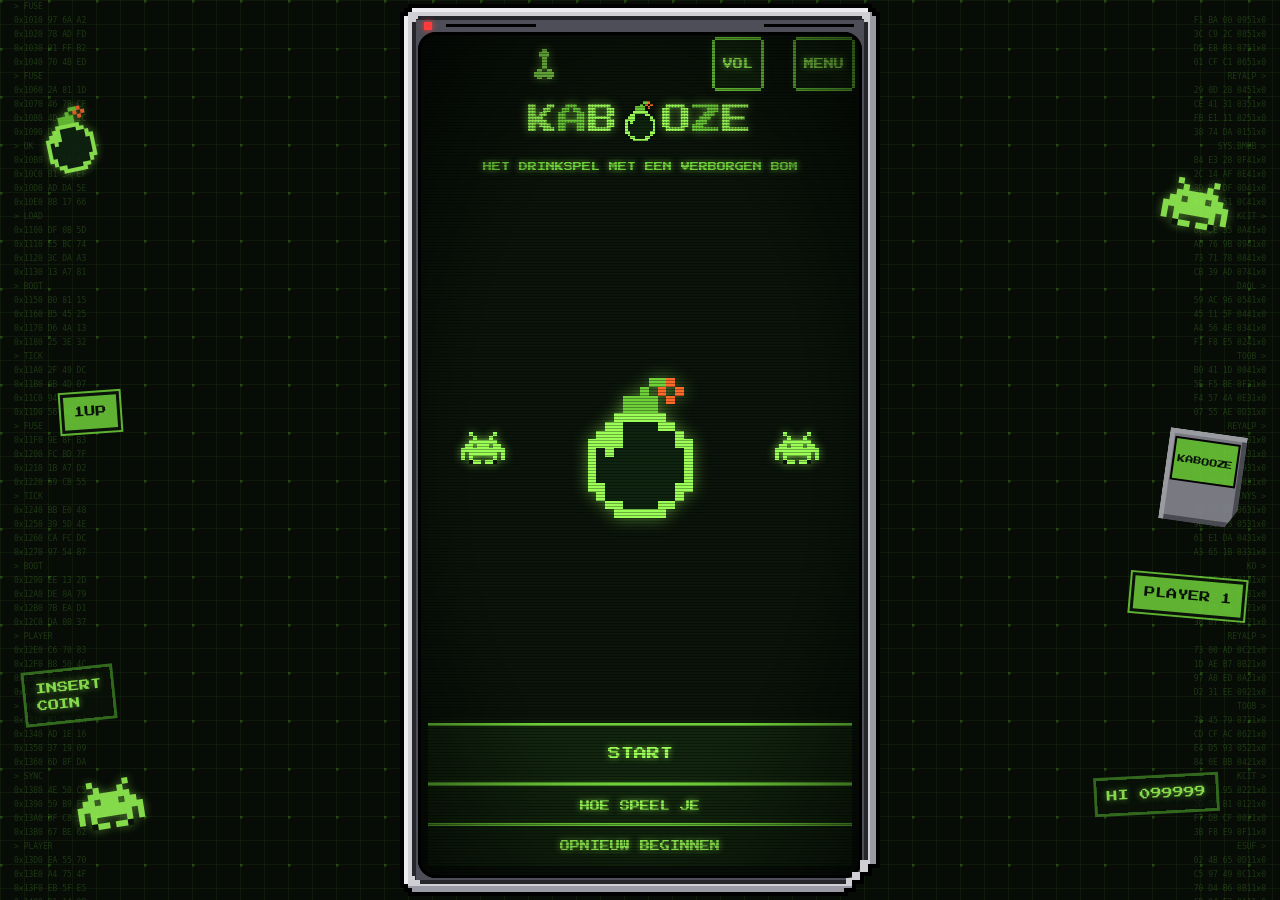
<file: index.html>
<!doctype html>
<html lang="nl">
<head>
<meta charset="utf-8">
<meta name="viewport" content="width=device-width,initial-scale=1,maximum-scale=1,user-scalable=no,viewport-fit=cover">
<meta name="theme-color" content="#0b140b">
<link rel="manifest" href="manifest.json?v=34">
<link rel="apple-touch-icon" href="assets/icon-180.png">
<meta name="apple-mobile-web-app-capable" content="yes">
<meta name="mobile-web-app-capable" content="yes">
<meta name="apple-mobile-web-app-status-bar-style" content="black-translucent">
<meta name="apple-mobile-web-app-title" content="KABOOZE">
<title>KABOOZE</title>
<link rel="icon" type="image/png" href="assets/icon-192.png">
<meta name="description" content="Het drinkspel met een verborgen bom">
<meta property="og:type" content="website">
<meta property="og:title" content="KABOOZE">
<meta property="og:description" content="Het drinkspel met een verborgen bom">
<meta property="og:image" content="https://lendegroote.github.io/kabooze/assets/og.png">
<meta property="og:image:width" content="1200">
<meta property="og:image:height" content="630">
<meta property="og:url" content="https://lendegroote.github.io/kabooze/">
<meta name="twitter:card" content="summary_large_image">
<meta name="twitter:title" content="KABOOZE">
<meta name="twitter:description" content="Het drinkspel met een verborgen bom">
<meta name="twitter:image" content="https://lendegroote.github.io/kabooze/assets/og.png">
<link rel="stylesheet" href="style.css?v=38">
</head>
<body>
<div id="desk" aria-hidden="true">
  <pre class="hex l" id="hexl"></pre><pre class="hex r" id="hexr"></pre>
  <canvas class="stk bomb" width="16" height="16" style="left:3%;top:12%;--r:-12deg"></canvas>
  <canvas class="stk inv" width="11" height="8" style="right:4%;top:20%;--r:10deg"></canvas>
  <div class="stk tag" style="left:2%;bottom:20%;--r:-6deg">INSERT<br>COIN</div>
  <div class="stk tag fill" style="right:3%;bottom:32%;--r:5deg">PLAYER 1</div>
  <div class="stk tag fill" style="left:5%;top:44%;--r:-4deg">1UP</div>
  <div class="stk cart" style="right:3%;top:48%;--r:8deg"><i>KABOOZE</i></div>
  <canvas class="stk inv" width="11" height="8" style="left:6%;bottom:8%;--r:-9deg"></canvas>
  <div class="stk tag" style="right:5%;bottom:10%;--r:-3deg">HI 099999</div>
</div>
<div id="gb"><div id="gbi">
  <div id="bezel">
    <i id="led"></i><i id="bl1"></i><i id="bl2"></i>
    <div id="screen">
      <div id="top">
        <button class="btn sm" id="back">TERUG</button>
        <div id="mid"><canvas id="dk" width="12" height="12"></canvas><canvas id="tb" class="bomb" width="16" height="16"></canvas><canvas id="tmr" width="58" height="14"></canvas></div>
        <button class="btn sm" id="fs">VOL</button>
        <button class="btn sm" id="menu">MENU</button>
      </div>
      <div id="card"></div>
      <div id="over" hidden></div>
    </div>
  </div>
</div></div>
<script src="js/font.js?v=34"></script>
<script src="js/audio.js?v=34"></script>
<script src="js/avatar.js?v=34"></script>
<script src="js/content-fallback.js?v=34"></script>
<script src="js/data.js?v=34"></script>
<script src="js/app.js?v=37"></script>
</body>
</html>
</file>
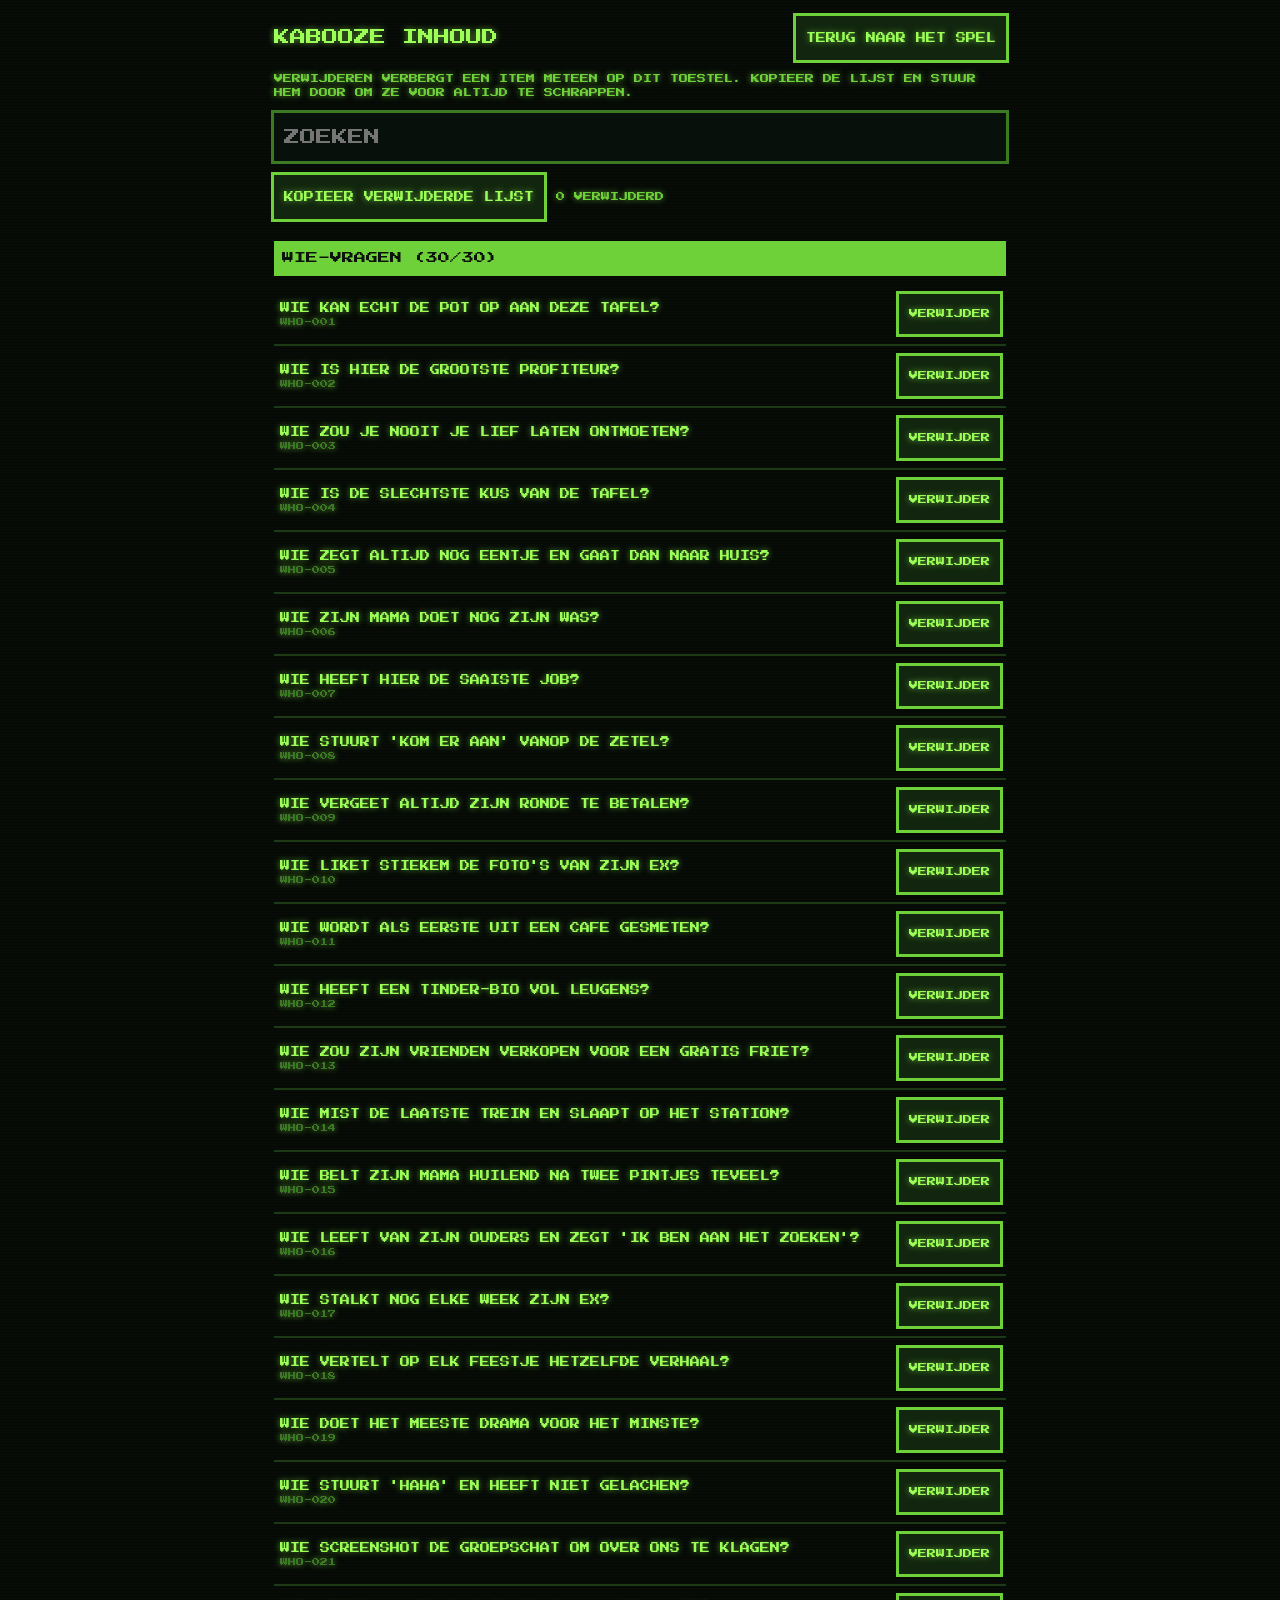
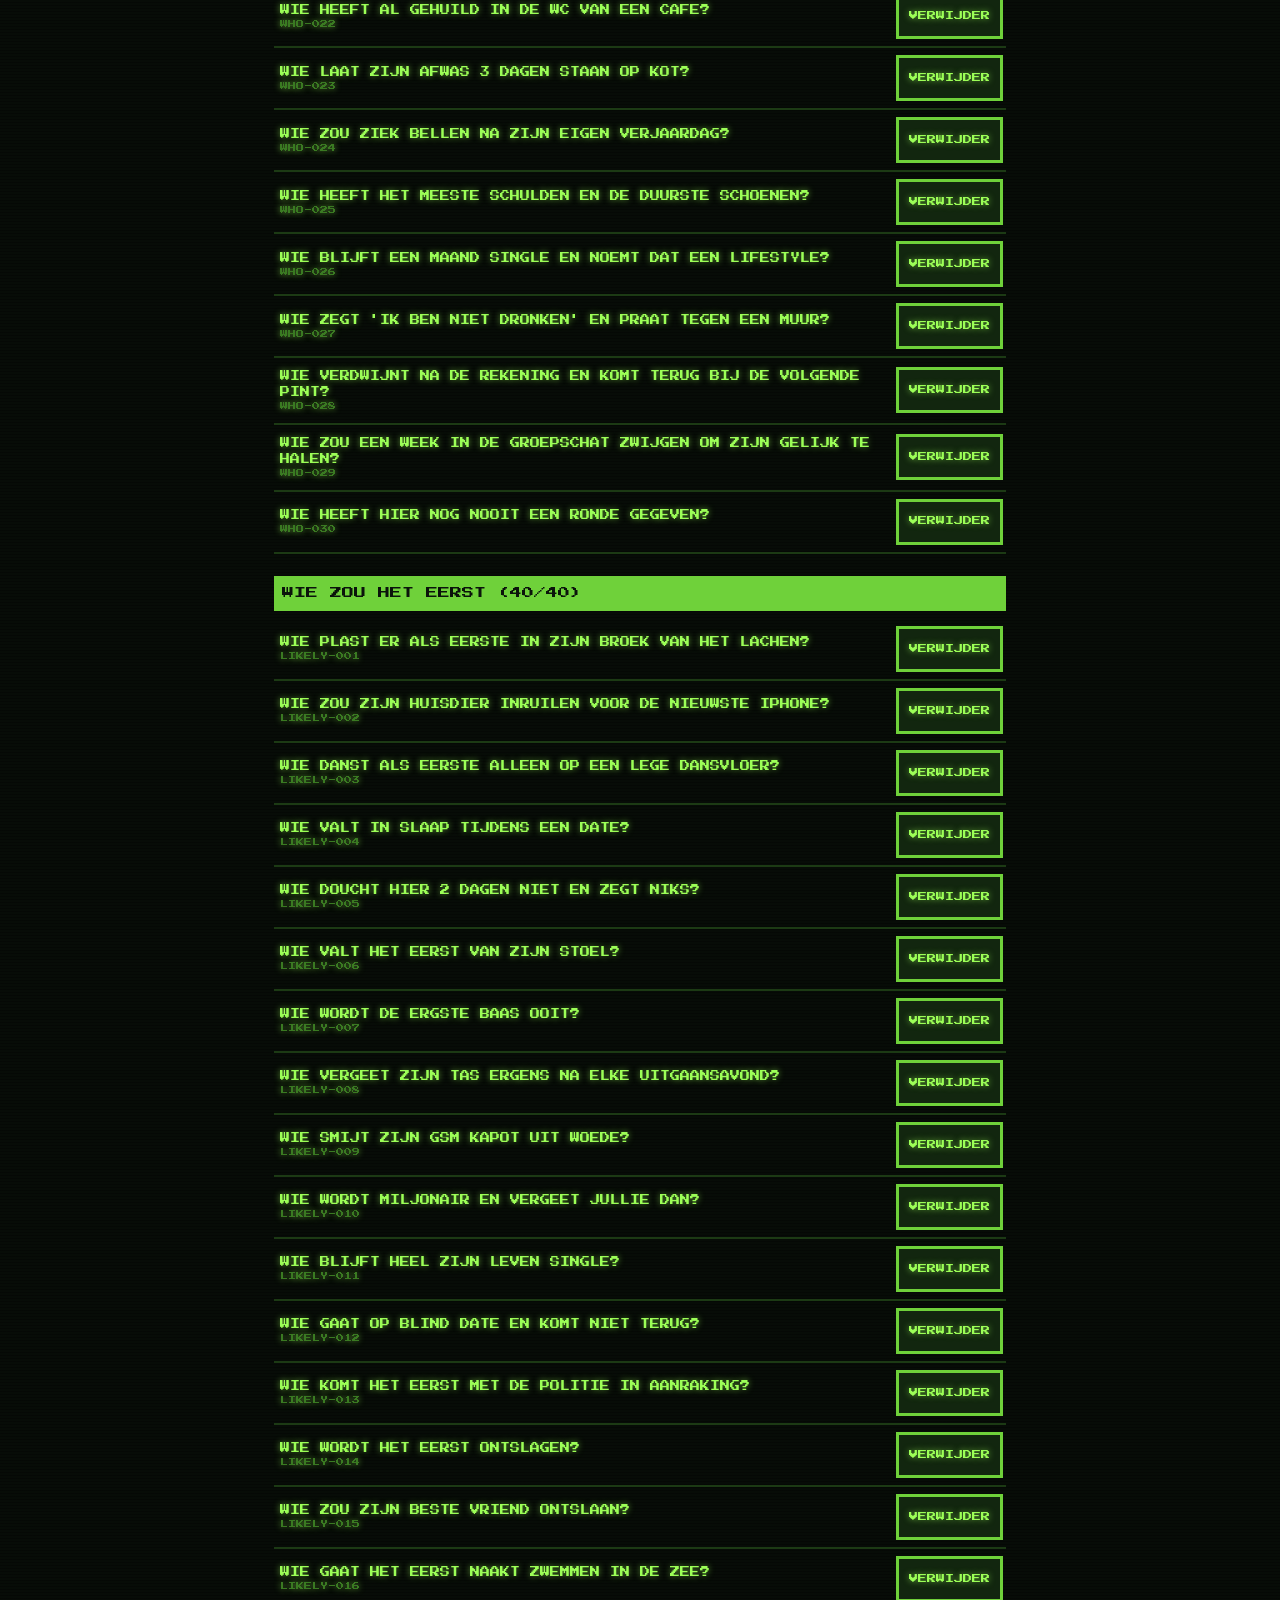
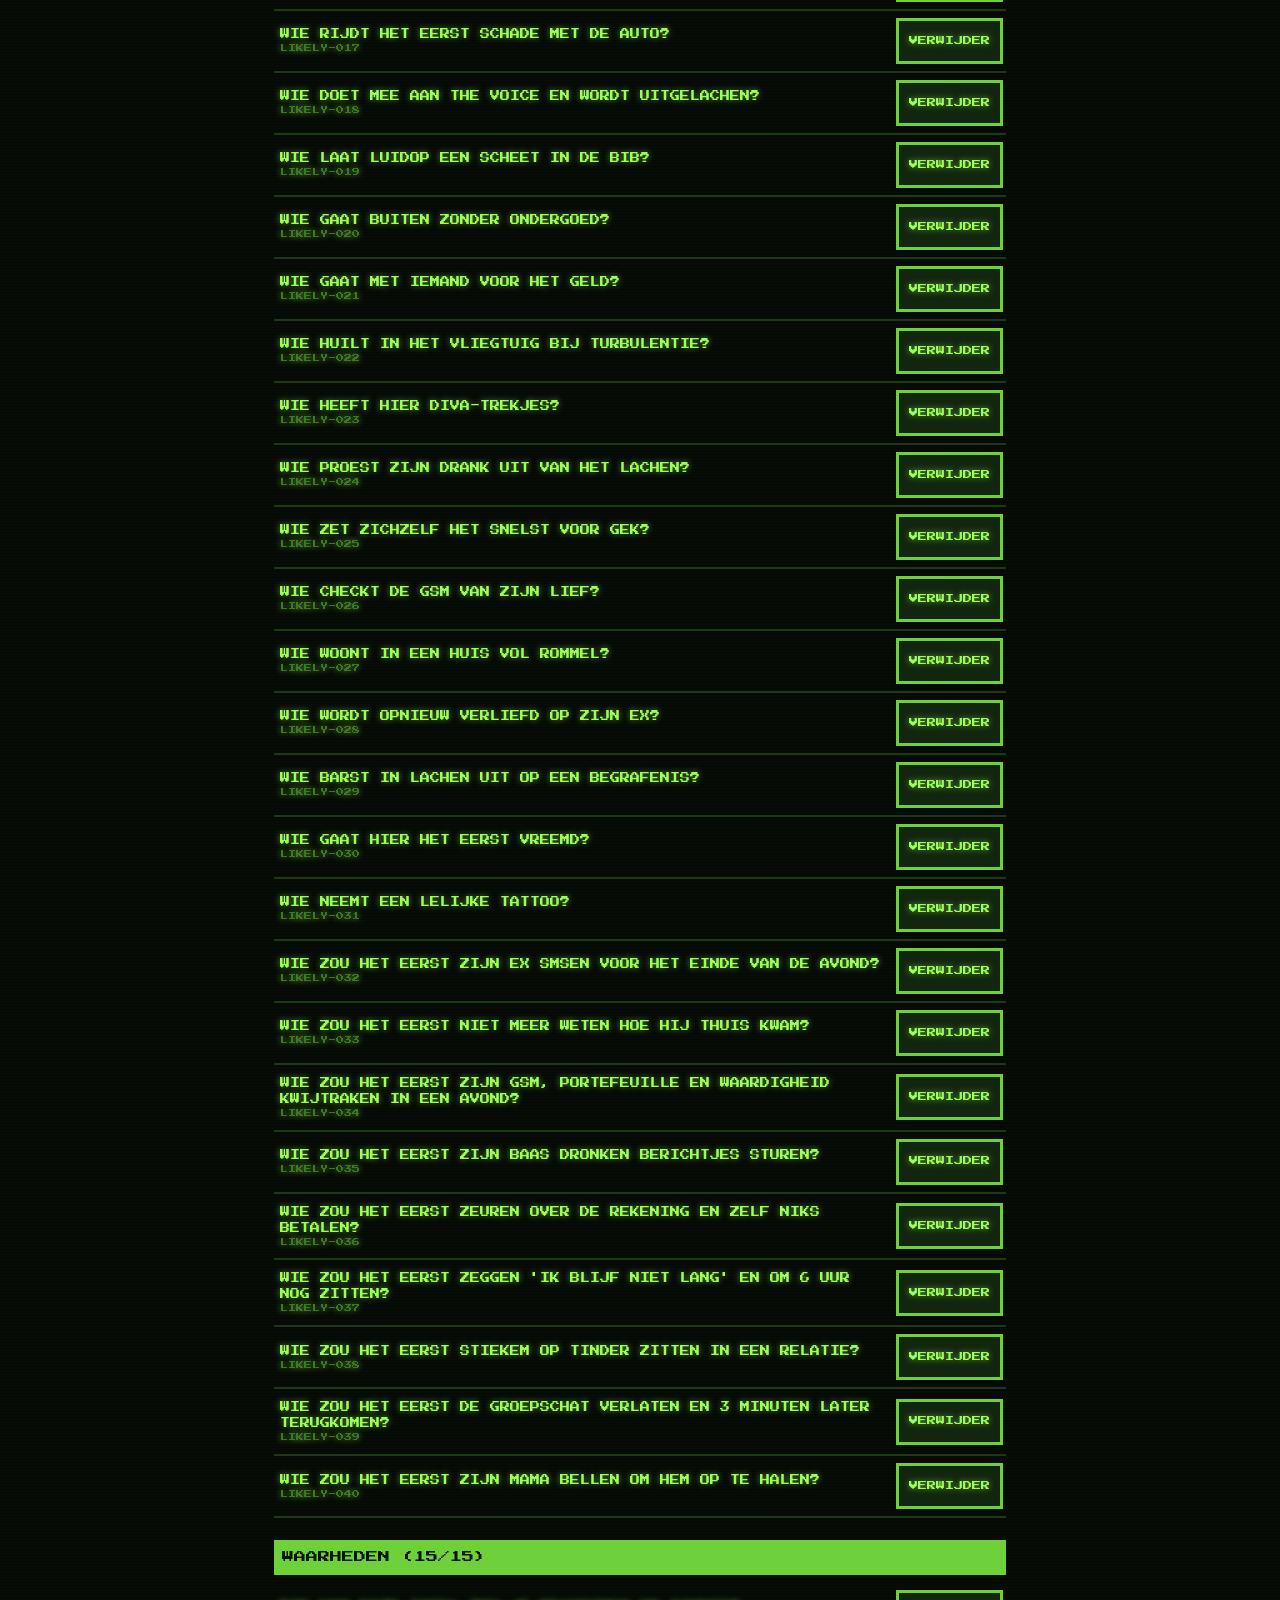
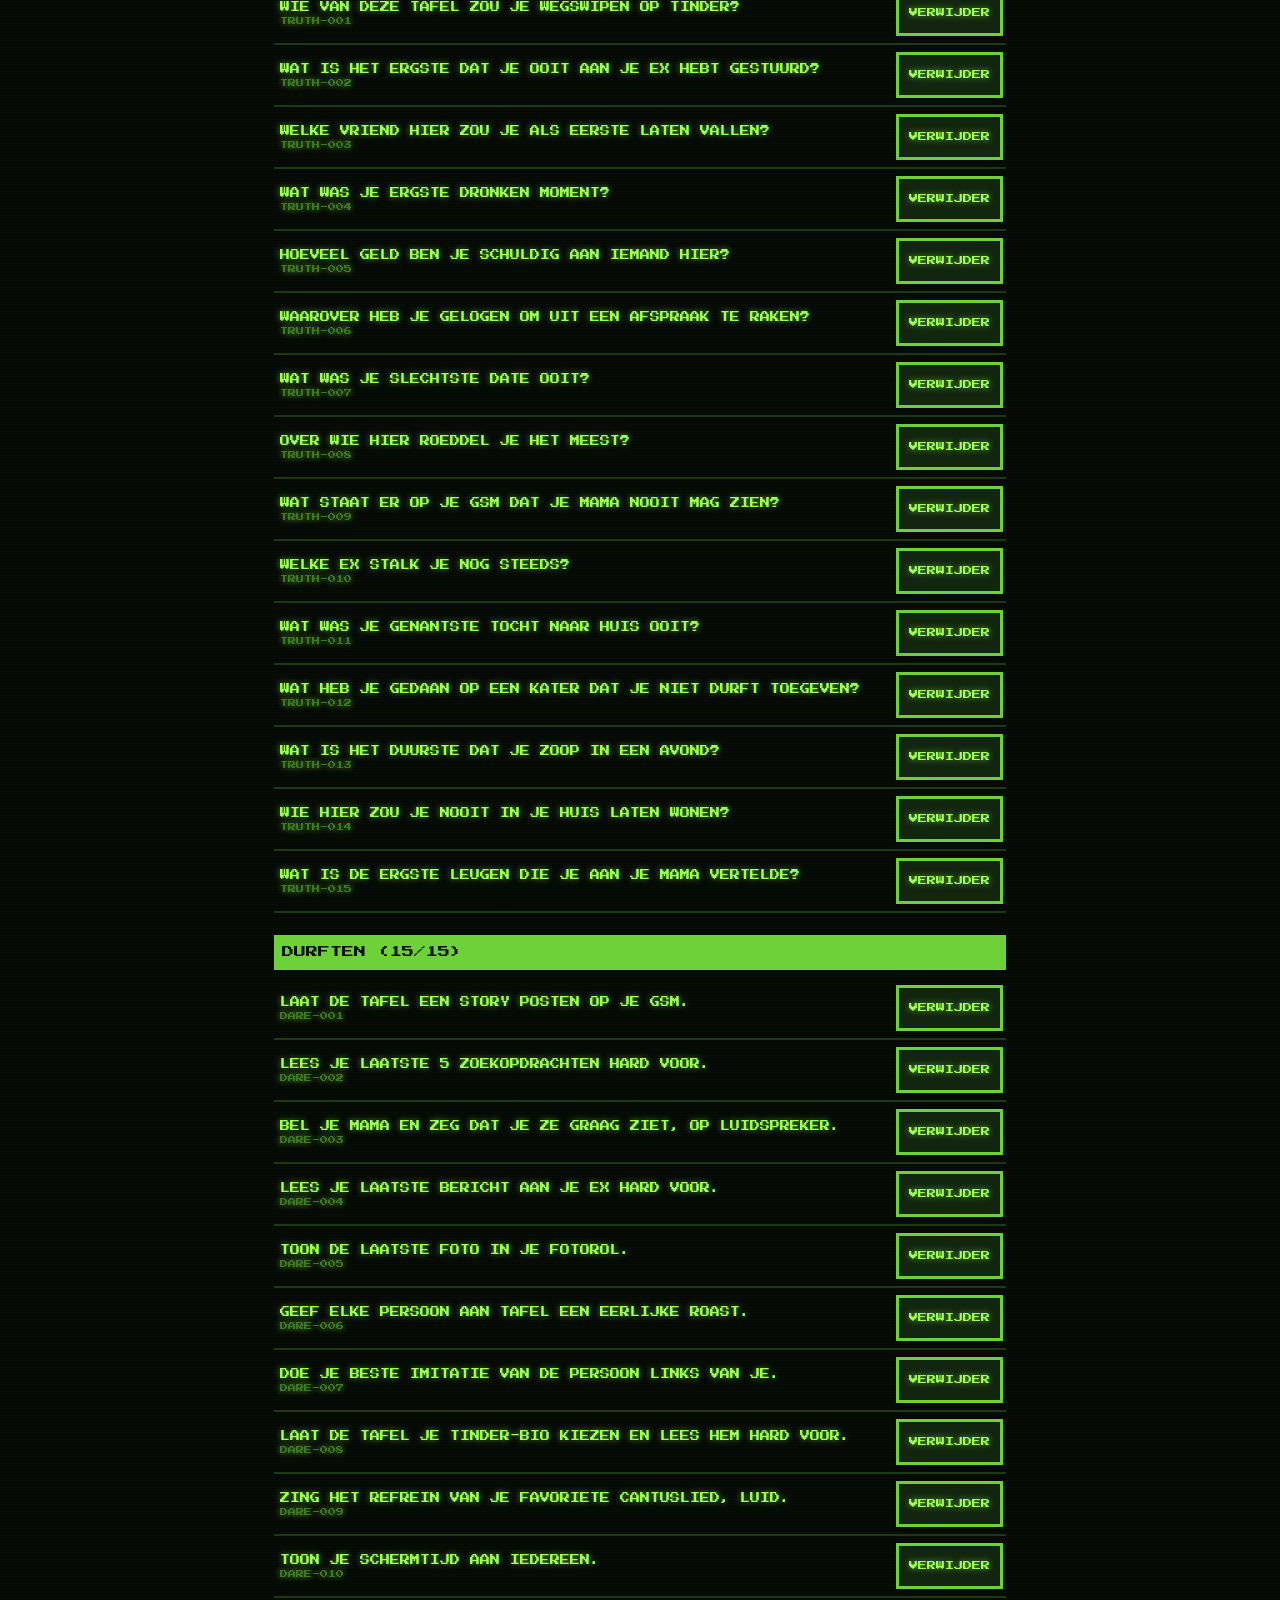
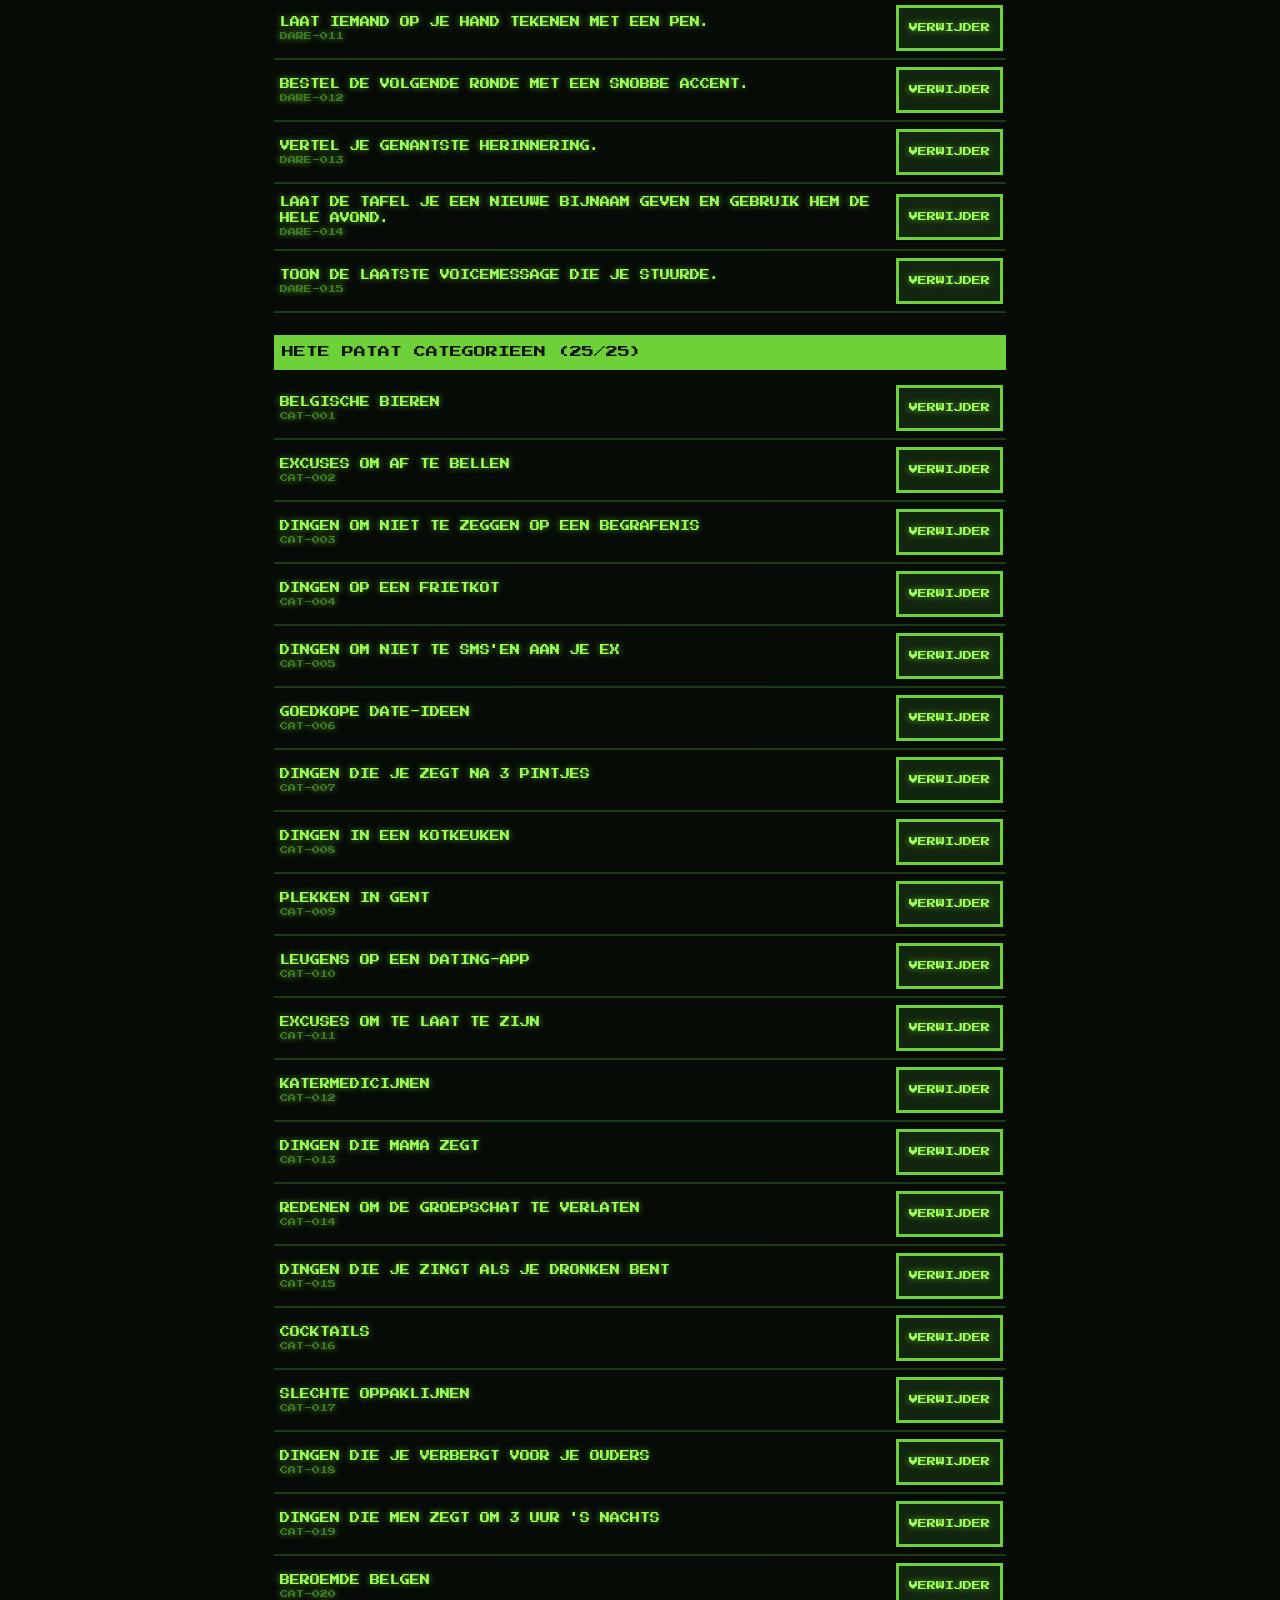
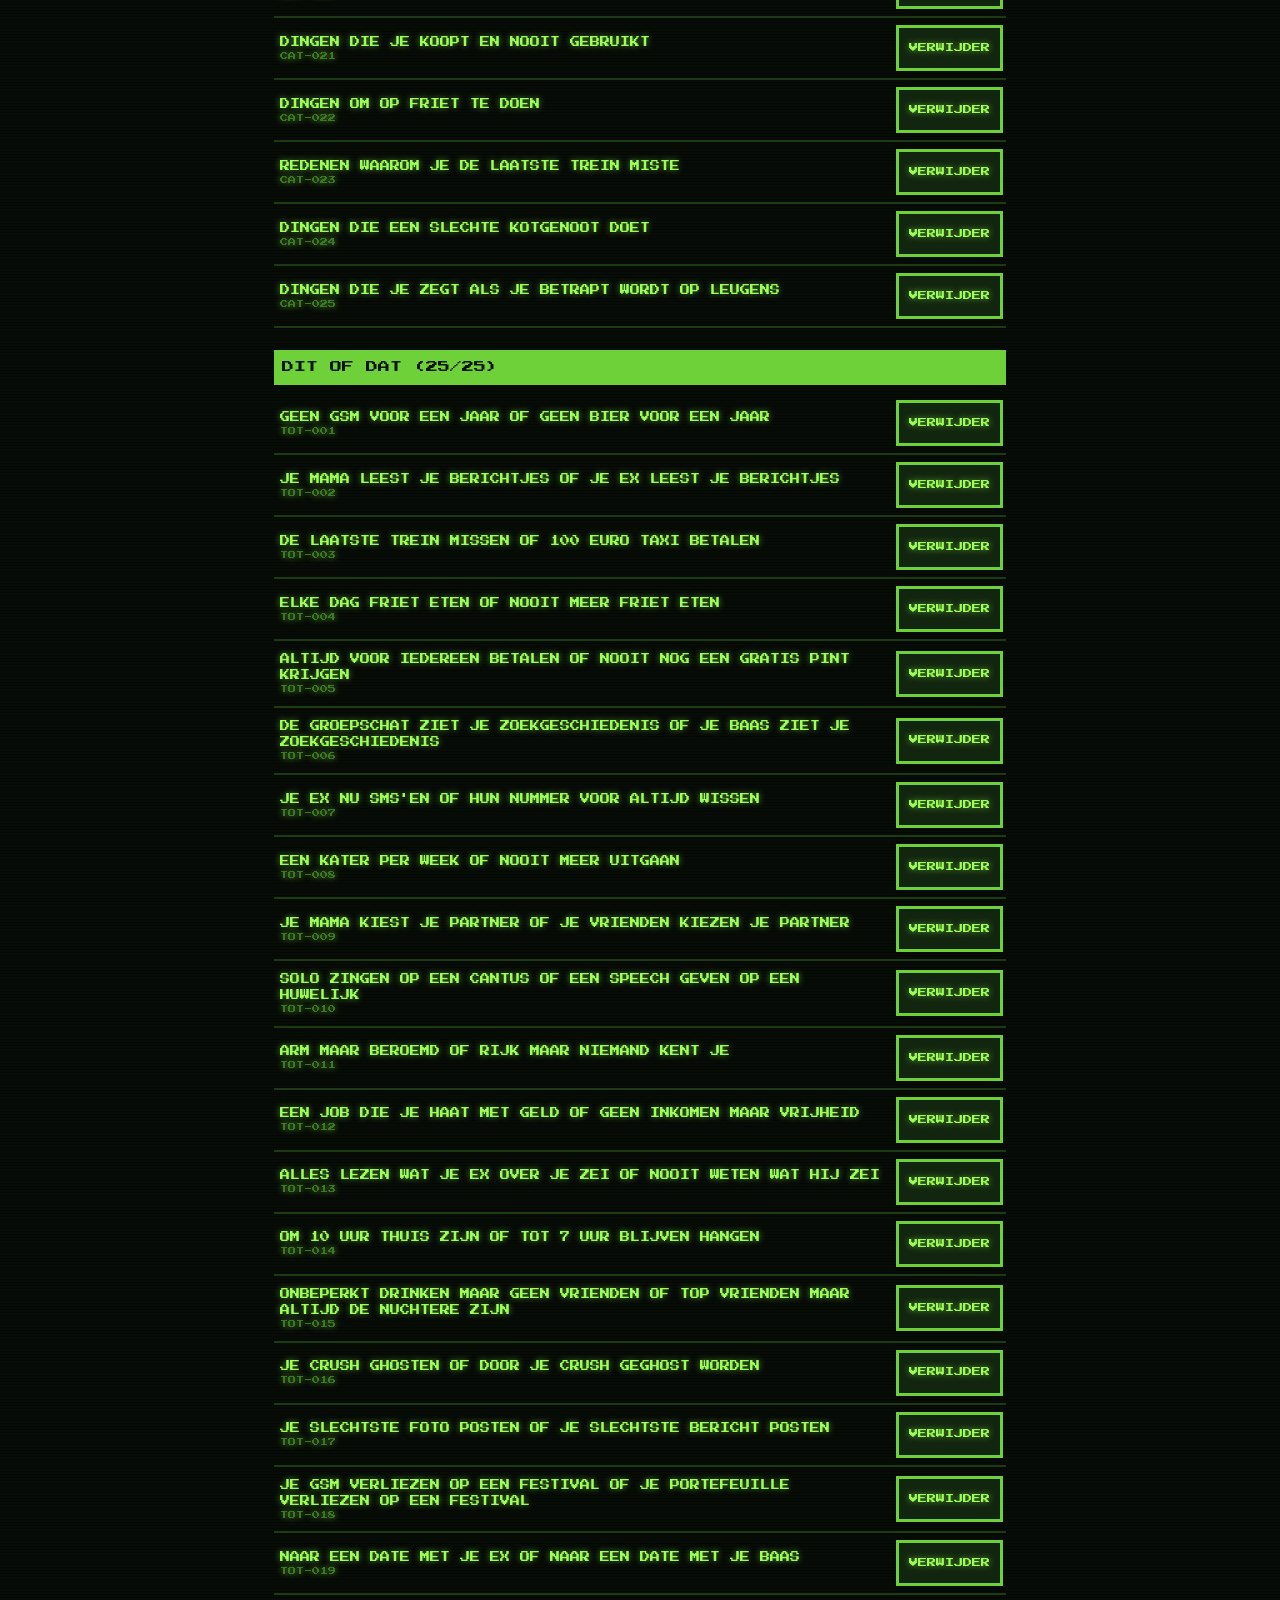
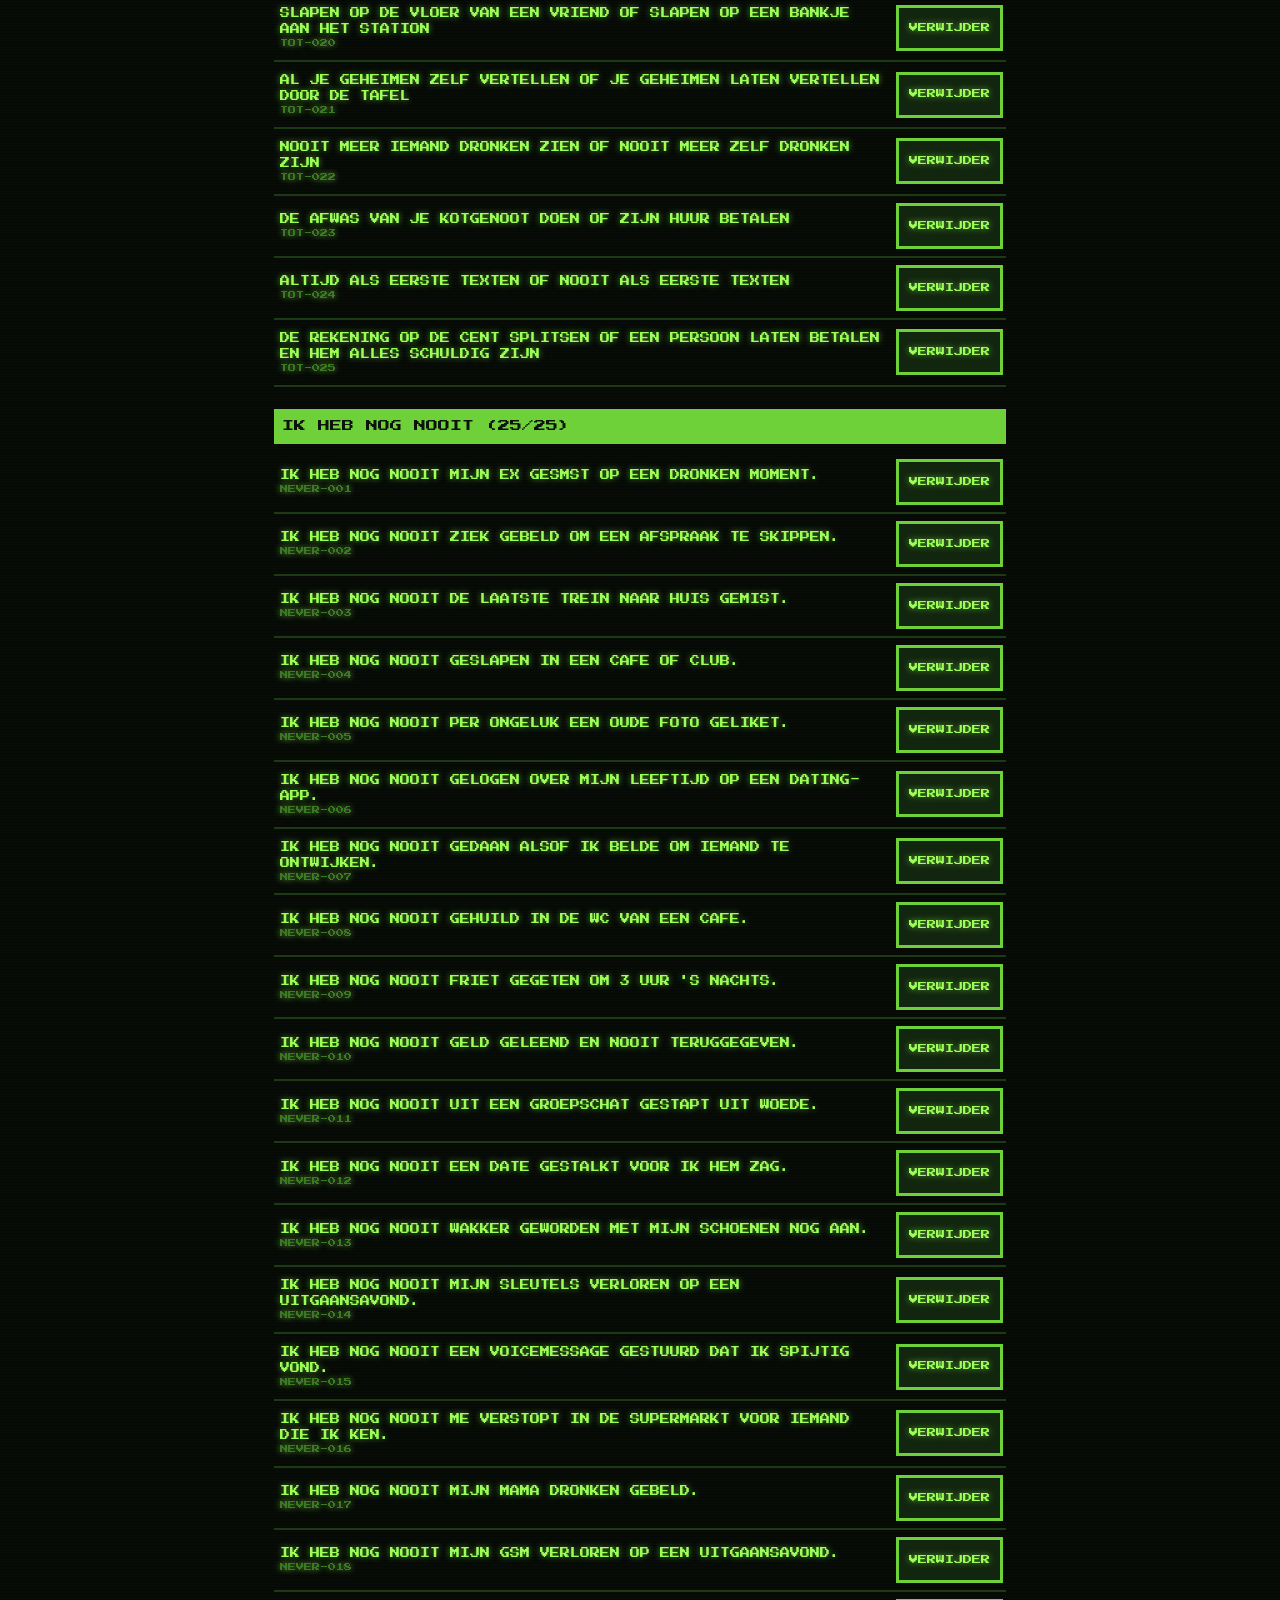
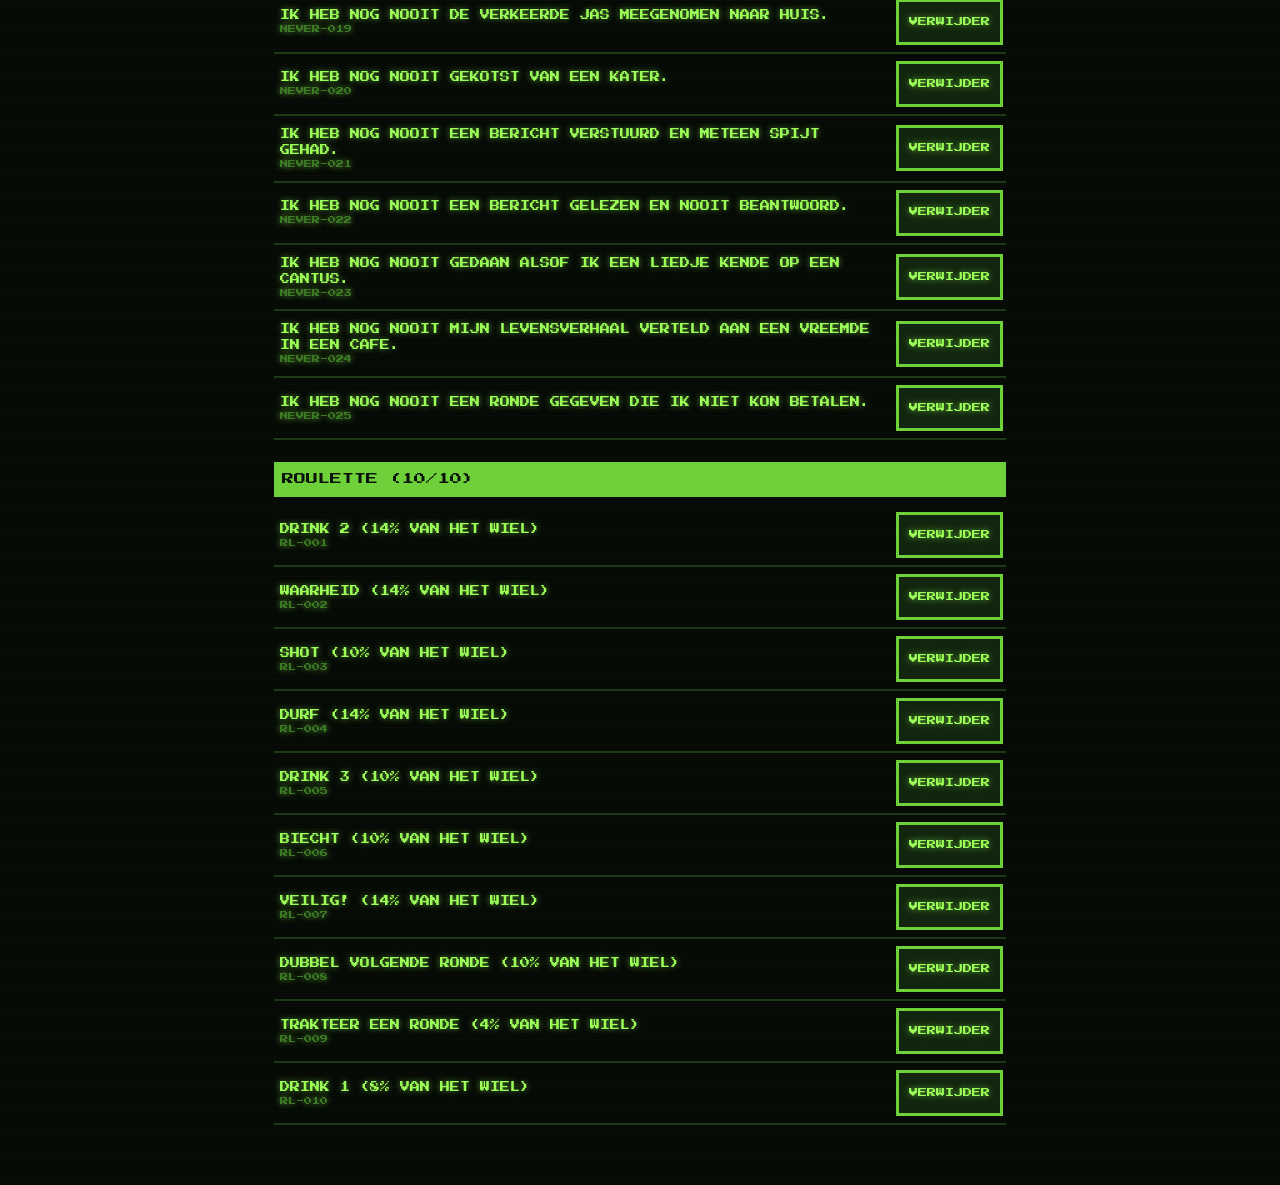
<file: content.html>
<!doctype html>
<html lang="nl">
<head>
<meta charset="utf-8">
<meta name="viewport" content="width=device-width,initial-scale=1">
<meta name="theme-color" content="#0b140b">
<title>KABOOZE INHOUD</title>
<link rel="stylesheet" href="content.css">
</head>
<body>
<main>
  <header>
    <h1>KABOOZE INHOUD</h1>
    <a class="b" href="index.html">TERUG NAAR HET SPEL</a>
  </header>
  <p class="note">VERWIJDEREN VERBERGT EEN ITEM METEEN OP DIT TOESTEL. KOPIEER DE LIJST EN STUUR HEM DOOR OM ZE VOOR ALTIJD TE SCHRAPPEN.</p>
  <input id="q" type="text" placeholder="ZOEKEN" autocomplete="off" spellcheck="false">
  <div class="bar"><button class="b" id="copy">KOPIEER VERWIJDERDE LIJST</button><span id="rc"></span></div>
  <div id="list"></div>
</main>
<script src="js/content-fallback.js"></script>
<script src="js/content.js"></script>
</body>
</html>
</file>
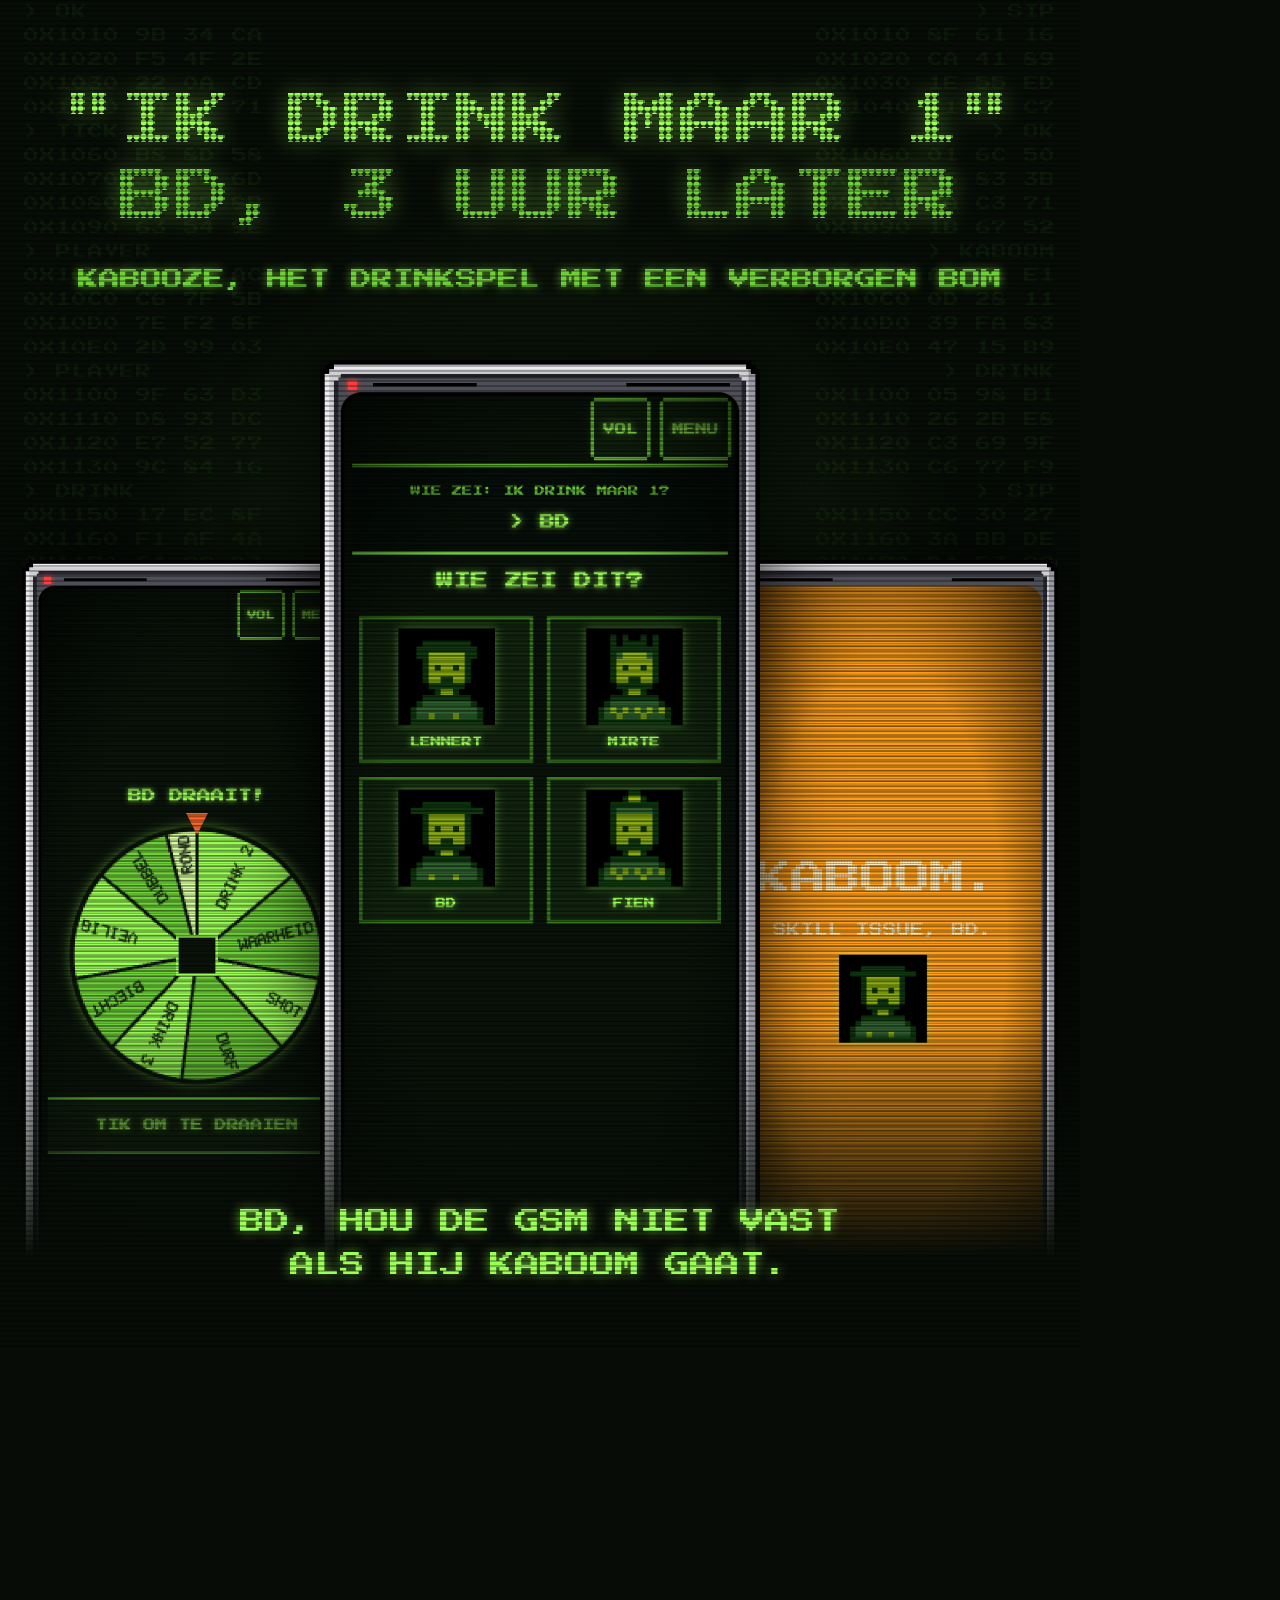
<file: store/post.html>
<!doctype html><html><head><meta charset="utf-8"><title>KABOOZE app store post</title>
<style>
@font-face{font-family:PS2P;src:url('../assets/fonts/pressstart2p.ttf')}
*{margin:0;padding:0;box-sizing:border-box}
html,body{width:1080px;height:1350px;overflow:hidden;background:#070c07}
body{position:relative;font-family:PS2P,monospace;color:#9cff57;text-transform:uppercase}
.hex{position:absolute;top:0;font-size:15px;line-height:24px;color:#3a7a22;opacity:.12;white-space:pre;letter-spacing:1px}
#hl{left:24px}#hr{right:24px;text-align:right}
.glow{position:absolute;left:50%;top:640px;width:1000px;height:1000px;transform:translate(-50%,-50%);background:radial-gradient(circle,rgba(111,209,58,.18),transparent 62%)}
.logo{position:absolute;top:92px;left:0;right:0;display:flex;justify-content:center;align-items:center;gap:6px;font-size:112px;line-height:1}
.logo span,.tag{color:transparent;background:radial-gradient(circle,var(--dc,#9cff57) 0 3.4px,transparent 4.6px) 0 0/9px 9px;-webkit-background-clip:text;background-clip:text;filter:drop-shadow(0 0 14px rgba(156,255,87,.6))}
.logo span:nth-child(even){--dc:#6fd13a}
.logo img{width:112px;height:112px;image-rendering:pixelated;filter:brightness(2.2) saturate(1.6) drop-shadow(0 0 14px rgba(156,255,87,.7));margin:0 4px}
.h1{position:absolute;top:84px;left:0;right:0;text-align:center;font-weight:normal;font-size:56px;line-height:1.35}.h1 span{display:block;color:transparent;background:radial-gradient(circle,#9cff57 0 2.6px,transparent 3.6px) 0 0/7px 7px;-webkit-background-clip:text;background-clip:text;filter:drop-shadow(0 0 12px rgba(156,255,87,.6))}.h1 .l2{background-image:radial-gradient(circle,#6fd13a 0 2.6px,transparent 3.6px)}
.sub{position:absolute;top:262px;left:0;right:0;text-align:center;font-size:21px;line-height:1.7;color:#6fd13a;text-shadow:0 0 10px rgba(156,255,87,.6);text-wrap:balance}
.ph{position:absolute;width:var(--w);filter:drop-shadow(0 0 40px rgba(0,0,0,.8))}
.ph img{width:100%;display:block}
#p1{--w:350px;left:22px;top:560px}
#p2{--w:440px;left:320px;top:360px}
#p3{--w:350px;right:22px;top:560px}
.fade{position:absolute;left:0;right:0;bottom:0;height:330px;background:linear-gradient(to bottom,transparent,#070c07 72%)}
.foot{position:absolute;bottom:64px;left:0;right:0;text-align:center;font-size:25px;line-height:1.7;text-shadow:0 0 12px rgba(156,255,87,.7);text-wrap:balance}
.scan{position:absolute;inset:0;pointer-events:none;background:repeating-linear-gradient(to bottom,rgba(0,0,0,.28) 0 2px,transparent 2px 5px)}
</style></head><body>
<div class="hex" id="hl"></div><div class="hex" id="hr"></div><div class="glow"></div>
<h1 class="h1"><span>"IK DRINK MAAR 1"</span><span class="l2">BD, 3 UUR LATER</span></h1>
<div class="sub">Kabooze, het drinkspel met een verborgen bom</div>
<div class="ph" id="p1"><img src="c-s5-wheel.png"></div>
<div class="ph" id="p3"><img src="c-s4-kaboom.png"></div>
<div class="ph" id="p2"><img src="c-s3-guess.png"></div>
<div class="fade"></div>
<div class="foot">BD, hou de gsm niet vast<br>als hij kaboom gaat.</div>
<div class="scan"></div>
<script>
fetch('hex.txt').then(r=>r.text()).then(t=>{const [a,b]=t.split('\n====\n');hl.textContent=a;hr.textContent=b})
</script></body></html>
</file>
<file: style.css>
@font-face { font-family: 'PS2P'; src: url('assets/fonts/pressstart2p.ttf') format('truetype'); font-display: swap; }
:root { --bg: #0b140b; --g: #9cff57; --g2: #6fd13a; --dim: #3a7a22; --pan: #12260f; --glow: 0 0 6px rgba(156,255,87,.75); }
* { box-sizing: border-box; -webkit-tap-highlight-color: transparent; margin: 0; padding: 0; }
html, body { width: 100%; height: 100%; overflow: hidden; background: #070c07; touch-action: manipulation; overscroll-behavior: none; }
body { font-family: 'PS2P', monospace; color: var(--g); font-size: 12px; line-height: 1.5; text-transform: uppercase; -webkit-user-select: none; user-select: none; }

/* ---------- Game Boy body ---------- */
#gb { --poly: polygon(0 8px, 4px 8px, 4px 4px, 8px 4px, 8px 0, calc(100% - 8px) 0, calc(100% - 8px) 4px, calc(100% - 4px) 4px, calc(100% - 4px) 8px, 100% 8px, 100% calc(100% - 28px), calc(100% - 8px) calc(100% - 28px), calc(100% - 8px) calc(100% - 20px), calc(100% - 16px) calc(100% - 20px), calc(100% - 16px) calc(100% - 12px), calc(100% - 24px) calc(100% - 12px), calc(100% - 24px) calc(100% - 4px), calc(100% - 32px) calc(100% - 4px), calc(100% - 32px) 100%, 8px 100%, 8px calc(100% - 4px), 4px calc(100% - 4px), 4px calc(100% - 8px), 0 calc(100% - 8px));
  box-sizing: border-box; width: min(calc(100% - 8px), 480px); height: calc(100dvh - 8px); margin: 4px auto; background: #000; clip-path: var(--poly); padding: 4px; }
#gbi { width: 100%; height: 100%; background: #cfcfd4; clip-path: var(--poly); display: flex; flex-direction: column; padding: 8px; gap: 0;
  box-shadow: inset 4px 4px 0 #ececf0, inset -6px -6px 0 #9a9aa4; }
#bezel { position: relative; flex: 1; min-height: 0; background: #4d4e57; padding: 16px 6px 6px; display: flex; flex-direction: column; clip-path: polygon(0 6px, 4px 6px, 4px 3px, 6px 3px, 6px 0, calc(100% - 6px) 0, calc(100% - 6px) 3px, calc(100% - 4px) 3px, calc(100% - 4px) 6px, 100% 6px, 100% calc(100% - 24px), calc(100% - 8px) calc(100% - 24px), calc(100% - 8px) calc(100% - 12px), calc(100% - 16px) calc(100% - 12px), calc(100% - 16px) calc(100% - 6px), calc(100% - 22px) calc(100% - 6px), calc(100% - 22px) 100%, 8px 100%, 8px calc(100% - 4px), 3px calc(100% - 4px), 3px calc(100% - 8px), 0 calc(100% - 8px));
  box-shadow: inset 0 0 0 4px #25252c; }
#led { position: absolute; left: 12px; top: 6px; width: 8px; height: 8px; background: #ff3b3b; box-shadow: 0 0 6px #ff3b3b; z-index: 2; }
#bl1, #bl2 { position: absolute; top: 8px; height: 3px; background: #000; z-index: 2; } #bl1 { left: 34px; width: 90px; } #bl2 { right: 14px; width: 90px; }

/* ---------- CRT screen ---------- */
#screen { position: relative; flex: 1; min-height: 0; background: var(--bg); border-radius: 18px; overflow: hidden; padding: 10px 10px 12px; display: flex; flex-direction: column; gap: 8px;
  box-shadow: inset 0 0 0 3px #000; animation: flick 5s steps(1) infinite; }
@keyframes flick { 0%, 93%, 100% { opacity: 1; } 94% { opacity: .96; } 96% { opacity: .98; } }
#screen::before { content: ''; position: absolute; inset: 0; pointer-events: none; z-index: 60; border-radius: 18px;
  background: repeating-linear-gradient(to bottom, rgba(0,0,0,.32) 0 1px, transparent 1px 3px), radial-gradient(ellipse at center, transparent 55%, rgba(0,0,0,.65) 100%); }
#top { display: flex; align-items: center; justify-content: space-between; height: 44px; flex: none; }
#tb { width: 40px; height: 40px; image-rendering: pixelated; transform-origin: 50% 70%; animation: pulse 1s steps(2) infinite; }
#tb.hot { animation-duration: .35s; }
@keyframes pulse { 50% { transform: scale(1.12); } }
#card { flex: 1; min-height: 0; display: flex; flex-direction: column; gap: 12px; overflow: hidden; }
.scr { flex: 1; min-height: 0; display: flex; flex-direction: column; gap: 12px; align-items: center; }
.grow { flex: 1; min-height: 0; }
.scroll { overflow-y: auto; overflow-x: hidden; width: 100%; display: flex; flex-direction: column; gap: 16px; padding: 8px 6px; -webkit-overflow-scrolling: touch; scrollbar-width: none; }
.scroll::-webkit-scrollbar { display: none; }
.center { justify-content: center; text-align: center; }
h1, h2 { font-weight: normal; line-height: 1.4; }
h2 { font-size: 15px; text-align: center; text-shadow: var(--glow); }
.big { font-size: 22px; line-height: 1.3; text-align: center; }
.sub { font-size: 9px; color: var(--g2); text-align: center; line-height: 1.7; text-shadow: var(--glow); }
.y { --dc: #9cff57; color: #9cff57; } .r { --dc: #6fd13a; color: #6fd13a; } .g, .c, .p, .o { color: var(--g); }
/* dot-matrix lettering: text filled with a dot grid */
.big, .logo span, .kb { color: transparent !important; background: radial-gradient(circle, var(--dc, #9cff57) 0 1.25px, transparent 1.7px) 0 0 / 3px 3px; -webkit-background-clip: text; background-clip: text; text-shadow: none; filter: drop-shadow(0 0 5px rgba(156,255,87,.65)); }

.logo { display: flex; align-items: center; justify-content: center; font-size: 30px; margin: 4px 0; }
.logo span:nth-child(odd) { --dc: #9cff57; } .logo span:nth-child(even) { --dc: #6fd13a; }
.logo canvas { width: 40px; height: 40px; image-rendering: pixelated; margin: 0 2px; }
.inv-row { display: flex; align-items: center; justify-content: space-around; width: 100%; }
.inv { width: 44px; height: 32px; image-rendering: pixelated; filter: drop-shadow(0 0 4px rgba(156,255,87,.7)); }
.bigbomb { width: 140px; height: 140px; image-rendering: pixelated; animation: pulse 1s steps(2) infinite; filter: drop-shadow(0 0 8px rgba(156,255,87,.5)); }

.btn { font: inherit; text-transform: uppercase; color: var(--g); background: var(--pan); border: 0; min-height: 56px; width: 100%; padding: 12px 8px; font-size: 13px; cursor: pointer; margin: 4px 0; --bc: var(--g2);
  text-shadow: var(--glow); box-shadow: 0 -3px 0 0 var(--bc), 0 3px 0 0 var(--bc), -3px 0 0 0 var(--bc), 3px 0 0 0 var(--bc), 0 0 10px rgba(111,209,58,.25); }
.btn:active, body.usekey .btn.foc { background: var(--g); color: var(--bg); text-shadow: none; }
.btn.sm { width: auto; min-height: 40px; min-width: 70px; font-size: 10px; padding: 8px 10px; margin: 0; }
.btn.off { opacity: .4; }
body.usekey .foc { outline: 3px dashed #d8ff9f; outline-offset: 4px; animation: blink 1s steps(2) infinite; }
@keyframes blink { 50% { outline-color: transparent; } }

.av { image-rendering: pixelated; background: #000; display: block; filter: drop-shadow(0 0 4px rgba(156,255,87,.5)); }
.av.xl { width: 150px; height: 150px; } .av.lg { width: 96px; height: 96px; } .av.md { width: 64px; height: 64px; } .av.sm { width: 36px; height: 36px; }

input[type=text] { font: inherit; font-size: 16px; text-transform: uppercase; width: 100%; height: 48px; padding: 0 10px; color: var(--g); background: #07100a; border: 0; border-radius: 0; outline: 0; caret-color: var(--g); caret-shape: block; text-shadow: var(--glow);
  box-shadow: 0 -3px 0 0 var(--dim), 0 3px 0 0 var(--dim), -3px 0 0 0 var(--dim), 3px 0 0 0 var(--dim); -webkit-user-select: text; user-select: text; }
input[type=text]:focus { box-shadow: 0 -3px 0 0 var(--g), 0 3px 0 0 var(--g), -3px 0 0 0 var(--g), 3px 0 0 0 var(--g); }
input::placeholder { color: var(--dim); }

.grid { display: grid; gap: 12px; width: 100%; }
.grid.c2 { grid-template-columns: 1fr 1fr; } .grid.c3 { grid-template-columns: 1fr 1fr 1fr; }
.grid > * { min-width: 0; }
.pcard { min-width: 0; width: 100%; background: var(--pan); padding: 10px; display: flex; flex-direction: column; align-items: center; gap: 10px; margin: 3px 0; box-shadow: 0 0 0 3px var(--dim); }
.pcard .av.lg { width: 100%; max-width: 92px; height: auto; aspect-ratio: 1; }
.pcard .acts { display: flex; gap: 8px; width: 100%; }
.pcard .acts .btn { flex: 1; min-width: 0; min-height: 44px; padding: 6px 2px; font-size: 9px; margin: 0; }
.thumb { cursor: pointer; }
.pick { font: inherit; text-transform: uppercase; color: var(--g); background: var(--pan); border: 0; padding: 8px 4px; display: flex; flex-direction: column; align-items: center; gap: 8px; font-size: 9px; min-height: 90px; cursor: pointer; margin: 3px; text-shadow: var(--glow);
  box-shadow: 0 0 0 3px var(--dim); }
.pick:active, body.usekey .pick.foc { background: var(--g); color: var(--bg); text-shadow: none; box-shadow: 0 0 0 3px var(--g); }
.pick .av.pa { width: min(100%, 84px); height: auto; aspect-ratio: 1; }
.pick.bad { opacity: .3; pointer-events: none; }
.shake { animation: shake .45s steps(8); }
@keyframes shake { 0%, 100% { transform: translateX(0); } 20% { transform: translateX(-10px); } 40% { transform: translateX(10px); } 60% { transform: translateX(-8px); } 80% { transform: translateX(8px); } }

.quote { width: 100%; background: #07100a; padding: 14px 10px; text-align: center; margin: 3px 0; box-shadow: 0 0 0 3px var(--g2); }
.quote .qq { font-size: 9px; color: var(--g2); margin-bottom: 10px; line-height: 1.6; }
.quote .aa { font-size: 13px; line-height: 1.6; word-break: break-word; text-shadow: var(--glow); }
.toast { min-height: 40px; font-size: 11px; text-align: center; display: flex; align-items: center; justify-content: center; line-height: 1.5; text-shadow: var(--glow); }

.bars { display: flex; align-items: flex-end; justify-content: center; gap: 8px; width: 100%; height: 210px; font-size: 10px; }
.bar { flex: 1; max-width: 60px; display: flex; flex-direction: column; align-items: center; justify-content: flex-end; height: 100%; gap: 4px; }
.bar .col { width: 100%; background: var(--g); min-height: 4px; margin-bottom: 4px; box-shadow: 0 0 8px rgba(156,255,87,.5); }
.bar .av { width: 100%; height: auto; aspect-ratio: 1; max-width: 48px; }
.bar.win .av { animation: pulse .5s steps(2) infinite; }
.tally { width: 100%; display: flex; flex-direction: column; gap: 12px; }
.tally .row { display: flex; align-items: center; gap: 12px; font-size: 12px; }
.tally .row .nm { flex: 1; min-width: 0; overflow: hidden; text-overflow: ellipsis; }

#over { position: absolute; inset: 0; z-index: 50; background: rgba(5,12,5,.94); display: flex; align-items: center; justify-content: center; padding: 14px; }
#over[hidden] { display: none; }
#over .box { background: var(--bg); padding: 16px 12px; width: 100%; display: flex; flex-direction: column; gap: 12px; box-shadow: 0 0 0 3px var(--g2); max-height: 100%; overflow-y: auto; }
#over .how { font-size: 10px; line-height: 1.7; display: flex; flex-direction: column; gap: 10px; text-shadow: var(--glow); }
/* the one colour exception: explosion */
#over.boom { background: #ff3b1c; color: #fff; animation: flash .25s steps(2) infinite; flex-direction: column; text-align: center; gap: 18px; }
#over.boom .big { filter: none; }
@keyframes flash { 50% { background: #ff9f1c; } }
.kb { font-size: 38px; --dc: #fff4d0; animation: shake .5s steps(8) infinite; filter: none !important; }

.wheelwrap { position: relative; width: min(280px, 100%); aspect-ratio: 1; flex: none; margin-top: 10px; }
.wheelwrap canvas { width: 100%; height: 100%; image-rendering: pixelated; transition: transform 4.2s cubic-bezier(.12,.7,.1,1); filter: drop-shadow(0 0 6px rgba(156,255,87,.5)); }
.wheelwrap .ptr { position: absolute; left: 50%; top: -14px; transform: translateX(-50%); width: 0; height: 0; border-left: 12px solid transparent; border-right: 12px solid transparent; border-top: 24px solid #ff6a2a; z-index: 2; }
.wheelwrap .hub { position: absolute; inset: 43%; background: var(--bg); box-shadow: 0 0 0 3px var(--g); }

#over.boom .big { --dc: #fff4d0; }

.camwrap { display: flex; align-items: center; justify-content: center; width: 100%; }
.camwrap { min-height: 0; padding: 6px; }
.camwrap canvas { height: 100%; width: auto; max-width: 100%; max-height: 300px; aspect-ratio: 1; image-rendering: pixelated; box-shadow: 0 0 0 3px var(--g2), 0 0 14px rgba(156,255,87,.4); }

.cd { min-height: 34px; font-size: 30px; --dc: #ff6a2a; }
.lock .pick { opacity: .3; pointer-events: none; }

/* ---------- retro-tech desk behind the Game Boy ---------- */
html { background-color: #070c07; background-image: radial-gradient(circle at 1px 1px, rgba(111,209,58,.22) 1.5px, transparent 2px), linear-gradient(rgba(111,209,58,.07) 1px, transparent 1px), linear-gradient(90deg, rgba(111,209,58,.07) 1px, transparent 1px); background-size: 48px 48px, 24px 24px, 24px 24px; }
body { background: transparent; }
#gb { position: relative; z-index: 2; }
#desk { position: fixed; inset: 0; z-index: 0; overflow: hidden; pointer-events: none; display: none; }
@media (min-width: 760px) {
  #desk { display: block; }
  .hex { position: absolute; top: 0; width: 150px; font-size: 8px; line-height: 14px; color: rgba(111,209,58,.22); white-space: pre; text-transform: none; animation: scrollhex 120s linear infinite; }
  .hex.l { left: 14px; } .hex.r { right: 14px; text-align: right; animation-direction: reverse; }
  @keyframes scrollhex { from { transform: translateY(0); } to { transform: translateY(-50%); } }
  .stk { position: absolute; transform: rotate(var(--r)); opacity: .85; }
  canvas.stk { image-rendering: pixelated; width: 64px; height: 64px; filter: drop-shadow(0 0 5px rgba(156,255,87,.5)); }
  canvas.stk.inv { width: 66px; height: 48px; }
  .tag { font-size: 11px; line-height: 1.5; color: #9cff57; padding: 8px 10px; box-shadow: 0 0 0 3px #3a7a22; background: rgba(11,20,11,.8); text-shadow: 0 0 6px rgba(156,255,87,.6); }
  .tag.fill { background: #6fd13a; color: #0b140b; box-shadow: 0 0 0 3px #0b140b, 0 0 0 5px #6fd13a; text-shadow: none; }
  .cart { width: 78px; height: 92px; background: #8e8e98; box-shadow: 0 0 0 3px #000, inset 5px 5px 0 #b4b4bd, inset -5px -5px 0 #55565e; clip-path: polygon(0 0, 100% 0, 100% 80%, 86% 100%, 0 100%); padding: 10px 8px; }
  .cart i { display: block; font-style: normal; font-size: 8px; background: #6fd13a; color: #0b140b; text-align: center; padding: 14px 0; box-shadow: 0 0 0 2px #000; }
}


/* ---------- touch works everywhere EXCEPT round choice options (D-pad + A) ---------- */
.pick { position: relative; }
body.usekey .btn.foc::before, body.usekey .pick.foc::before { content: ''; position: absolute; width: 0; height: 0; border-left: 10px solid var(--bg); border-top: 7px solid transparent; border-bottom: 7px solid transparent; animation: arrow .5s steps(2) infinite; }
body.usekey .btn.foc::before { left: 10px; top: 50%; margin-top: -7px; }
body.usekey .pick.foc::before { left: 6px; top: 6px; }
@keyframes arrow { 50% { opacity: 0; } }
#tmr { width: 70px; height: 17px; image-rendering: pixelated; filter: drop-shadow(0 0 4px rgba(156,255,87,.6)); }
#tmr.hot { filter: drop-shadow(0 0 5px rgba(255,106,42,.8)); }
#mid { display: flex; align-items: center; gap: 6px; }
#top .btn.sm { min-width: 0; padding: 8px 8px; }

/* fake retro social post (generic, no real logos) */
.post { width: 100%; background: #07100a; margin: 3px 0; box-shadow: 0 0 0 3px var(--g2); }
.post .pbar { background: var(--g2); color: var(--bg); font-size: 9px; padding: 6px 8px; }
.post .ph { display: flex; gap: 8px; align-items: center; padding: 8px 8px 0; font-size: 9px; }
.post .ph b { font-weight: normal; display: block; } .post .ph span { color: var(--dim); font-size: 7px; }
.post .pav { width: 28px; height: 28px; background: var(--dim); box-shadow: inset 0 -8px 0 #1c3a14; flex: none; }
.post .pt { padding: 8px; font-size: 11px; line-height: 1.6; word-break: break-word; text-shadow: var(--glow); }
.post .pf { padding: 6px 8px; font-size: 7px; color: var(--dim); border-top: 2px solid #1c3a14; }

.tcol { text-align: center; font-size: 9px; line-height: 1.6; min-width: 0; box-shadow: 0 0 0 3px var(--dim); padding: 8px 4px; margin: 3px; }
.tcol .tt { min-height: 54px; word-break: break-word; } .tcol .tn { font-size: 9px; color: var(--g2); }

button, .pick, .btn, input, select { touch-action: manipulation; }

#top .btn.sm { min-height: 48px; }
.btn:active, .pick:active { transform: translateY(2px); }

/* never show landscape: on touch devices held sideways, counter-rotate the whole app so it looks like portrait lock */
@media (orientation: landscape) and (pointer: coarse) {
  html, body { overflow: hidden; }
  body { position: fixed; top: 0; left: 0; width: 100vh; height: 100vw; transform-origin: 0 0; transform: translate(100vw, 0) rotate(90deg); }
  body.rotl { transform: translate(0, 100vh) rotate(-90deg); }
  #gb { height: calc(100vw - 8px); }
  #desk { display: none; }
}

/* pass screen: full-screen takeover */
.av.huge { width: min(62vw, 240px); height: min(62vw, 240px); animation: pulse 0.8s steps(2) infinite; }
.scr.pass { width: 100%; }
.scr.pass .big { font-size: 19px; animation: pulse 0.8s steps(2) infinite; }
.scr.pass .big.y { font-size: 26px; }
body.passing #back, body.passing #fs, body.passing #menu { visibility: hidden !important; }
body.passing #screen { animation: passflash .25s steps(2) 5; }
@keyframes passflash { 50% { filter: invert(1); } }

/* long names / questions: wrap instead of cutting off */
.big, .sub, .aa, .qq, .row .nm, .pick span { overflow-wrap: anywhere; max-width: 100%; }

/* menu corner decoration */
.box { position: relative; }
.skey { position: absolute; top: 8px; right: 10px; z-index: 3; width: 40px; height: 40px; opacity: .85; cursor: default;
  background: var(--g2); clip-path: polygon(50% 0, 62% 38%, 100% 38%, 69% 60%, 81% 100%, 50% 75%, 19% 100%, 31% 60%, 0 38%, 38% 38%); }
.skey::before { content: ''; position: absolute; inset: -10px; }
.skey.bl { opacity: 1; }

#dk { width: 30px; height: 30px; image-rendering: pixelated; opacity: .8; cursor: pointer; flex: none; filter: drop-shadow(0 0 4px rgba(156,255,87,.6)); }
#dk.bl { opacity: 1; transform: scale(1.3); }
body.passing #dk { visibility: visible !important; }
</file>
<file: content.css>
@font-face { font-family: 'PS2P'; src: url('assets/fonts/pressstart2p.ttf') format('truetype'); font-display: swap; }
* { box-sizing: border-box; margin: 0; padding: 0; }
html { background: #070c07; }
body { font-family: 'PS2P', monospace; color: #9cff57; font-size: 11px; line-height: 1.6; text-transform: uppercase; text-shadow: 0 0 6px rgba(156,255,87,.6);
  background-image: repeating-linear-gradient(to bottom, rgba(0,0,0,.3) 0 1px, transparent 1px 3px); min-height: 100vh; }
main { max-width: 760px; margin: 0 auto; padding: 16px 14px 60px; }
header { display: flex; align-items: center; justify-content: space-between; gap: 10px; margin-bottom: 12px; }
h1 { font-size: 16px; font-weight: normal; }
h2 { font-size: 12px; font-weight: normal; margin: 22px 0 8px; padding: 8px; background: #6fd13a; color: #0b140b; text-shadow: none; position: sticky; top: 0; z-index: 2; }
.note { color: #6fd13a; font-size: 9px; margin-bottom: 12px; }
.b, button { font: inherit; font-size: 10px; text-transform: uppercase; color: #9cff57; background: #12260f; border: 0; padding: 12px 10px; min-height: 44px; cursor: pointer; text-decoration: none; display: inline-flex; align-items: center; justify-content: center;
  box-shadow: 0 0 0 3px #6fd13a; text-shadow: inherit; }
.b:active, button:active { background: #9cff57; color: #0b140b; }
input { font: inherit; font-size: 16px; text-transform: uppercase; width: 100%; height: 48px; padding: 0 10px; color: #9cff57; background: #07100a; border: 0; outline: 0; caret-color: #9cff57; caret-shape: block; box-shadow: 0 0 0 3px #3a7a22; margin-bottom: 14px; }
input:focus { box-shadow: 0 0 0 3px #9cff57; }
.bar { display: flex; align-items: center; gap: 12px; flex-wrap: wrap; margin-bottom: 6px; }
#rc { color: #6fd13a; font-size: 9px; }
.it { display: flex; align-items: center; gap: 10px; padding: 10px 6px; border-bottom: 2px solid #1c3a14; }
.it span { flex: 1; min-width: 0; word-break: break-word; font-size: 10px; }
.it small { display: block; color: #3a7a22; font-size: 8px; }
.it button { flex: none; min-height: 40px; font-size: 9px; }
.it.gone span { text-decoration: line-through; color: #3a7a22; }
.it.gone button { box-shadow: 0 0 0 3px #ff6a2a; color: #ff6a2a; }

details { margin: 14px 0; box-shadow: 0 0 0 3px #3a7a22; padding: 10px; }
summary { cursor: pointer; font-size: 11px; min-height: 28px; }
details > * { margin-top: 10px; }
select, textarea { font: inherit; font-size: 16px; text-transform: uppercase; width: 100%; padding: 10px; color: #9cff57; background: #07100a; border: 0; outline: 0; box-shadow: 0 0 0 3px #3a7a22; display: block; }
textarea { text-transform: none; font-size: 12px; }
details input { margin-bottom: 0; }
.msg { font-size: 9px; color: #ff6a2a; }
</file>
